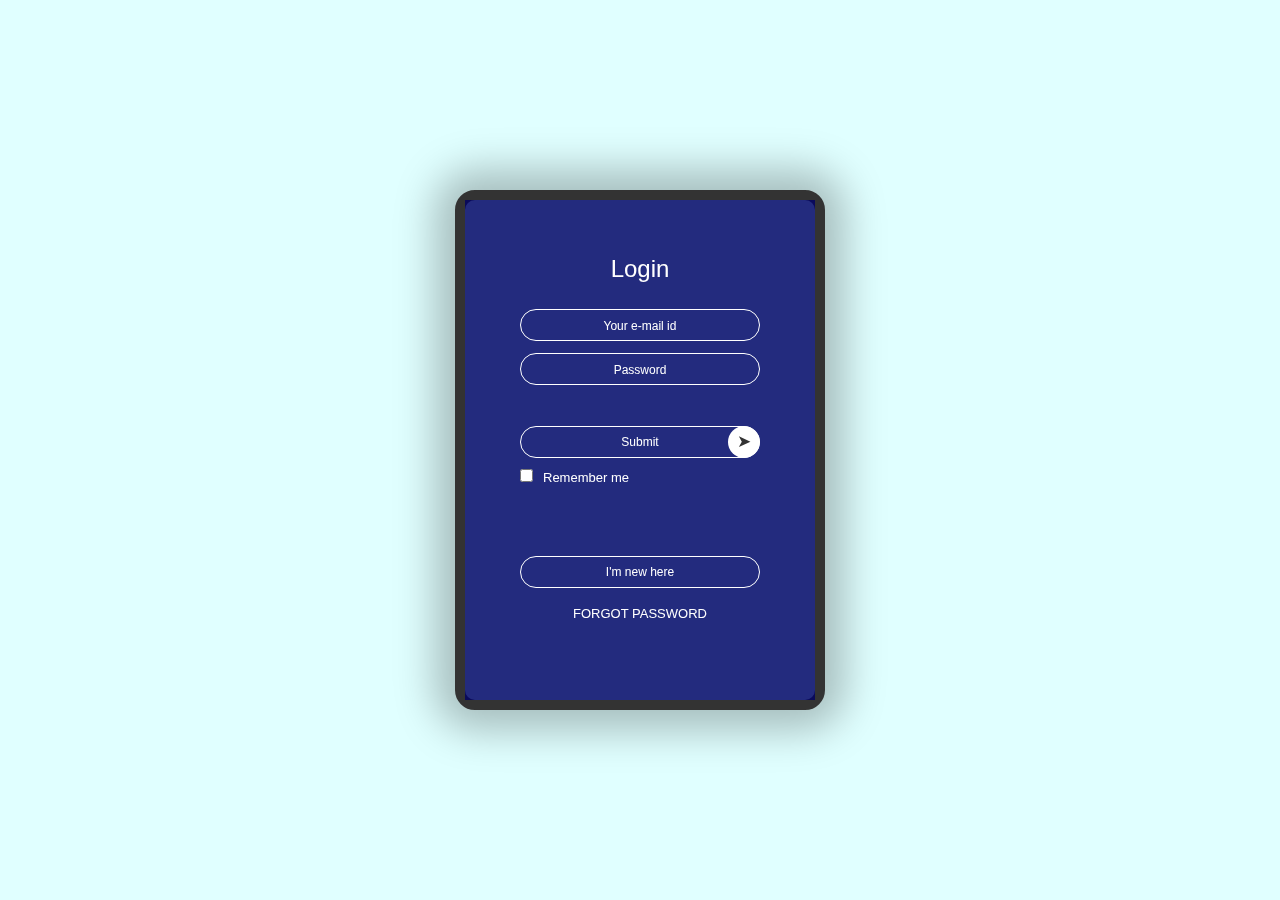
<file: register/index.html>
<!DOCTYPE html>
<html>
<head>
  <title>HTML</title>
  <link rel="stylesheet" href="style.css">
</head>

<body>
 
  
  <div class="container">

      <div class="card">
        <div class="innerbox" id="card">
          
          <div class="card-front">
            <h2> Login </h2>
           <form>
             <input type="email" class="input-box" placeholder="Your e-mail id" required><br>
             <input type="password" class="input-box" placeholder="Password" required><br>
             <button type="submit" class="submit-btn">Submit</button><br>
             <input type="checkbox"><span>Remember me</span>
           </form>
           <button type="button" class="btn" onclick="openRegister()">I'm new here</button>
           <a href="">FORGOT PASSWORD</a>
          </div>
          
          <div class="card-back">
             <h2> Register </h2>
           <form>
             <input type="text" class="input-box" placeholder="Your name" required><br>
             
             <input type="email" class="input-box" placeholder="Your e-mail id" required><br>
             <input type="password" class="input-box" placeholder="Password" required><br>
             <button type="submit" class="submit-btn">Submit</button><br>
             <input type="checkbox"><span>Remember me</span>
           </form>
           <button type="button" class="btn" onclick="openLogin()">I've an account</button>
           <a href="">FORGOT PASSWORD</a>
          </div>
          
        </div>
      </div>
  </div>
  <script>
    var card= document.getElementById("card");
    function openLogin(){
      card.style.transform = "rotateY(0deg)";
    }
    function openRegister(){
      card.style.transform = "rotateY(180deg)";
      card.style.transformStyle= "preserve-3d";
    }
  </script>
  
</body>
</html>
</file>
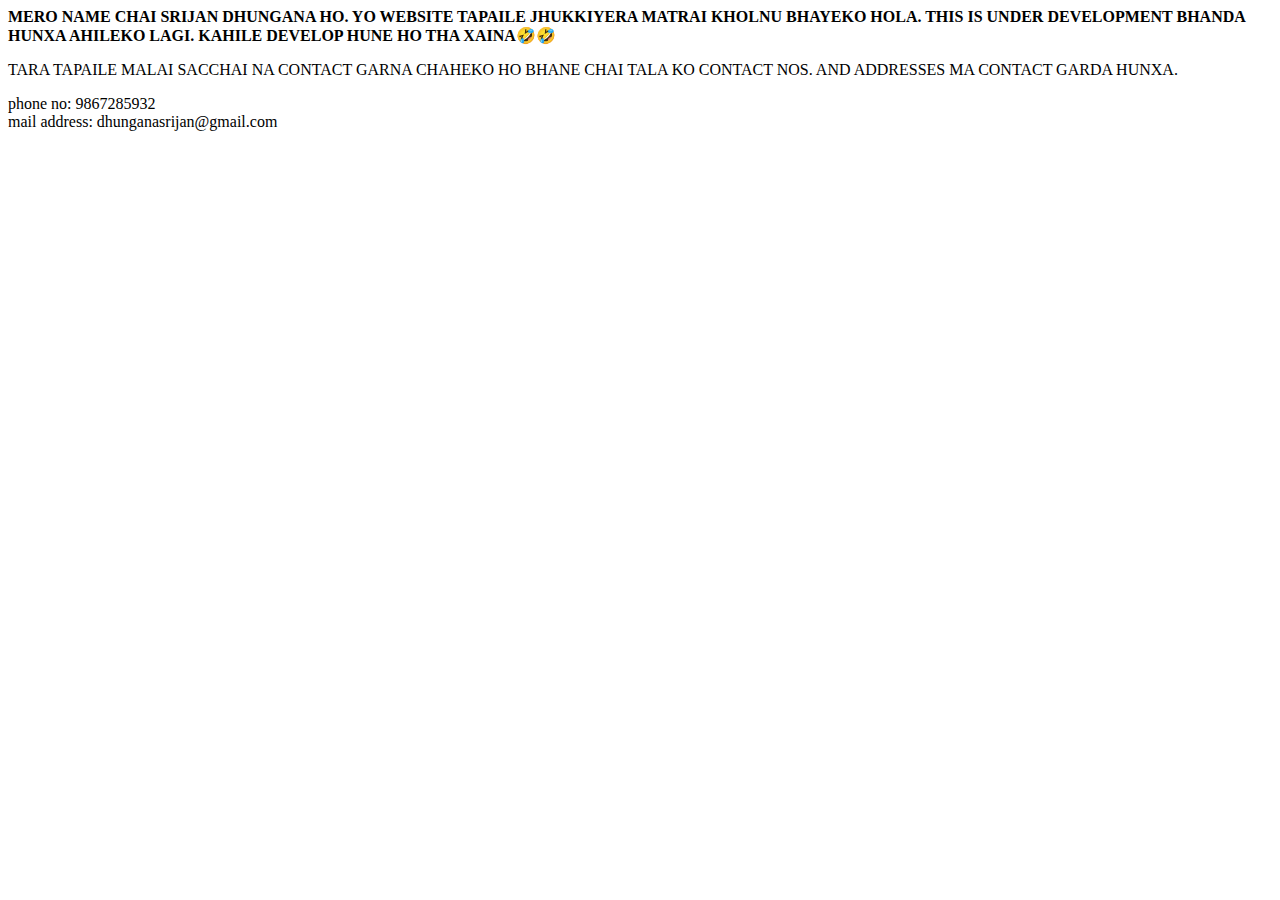
<file: sd.html>
<html>
<head>
<title>
Mere Pahilo Website
</title>
</head>
<body>
<b>
MERO NAME CHAI SRIJAN DHUNGANA HO. YO WEBSITE TAPAILE JHUKKIYERA MATRAI KHOLNU BHAYEKO HOLA. THIS IS UNDER DEVELOPMENT BHANDA HUNXA AHILEKO LAGI. KAHILE DEVELOP HUNE HO THA XAINA🤣🤣
</b>
<p>
TARA TAPAILE MALAI SACCHAI NA CONTACT GARNA CHAHEKO HO BHANE CHAI TALA KO CONTACT NOS. AND ADDRESSES MA CONTACT GARDA HUNXA.</p>
phone no: 9867285932</br>
mail address: dhunganasrijan@gmail.com </br>



</body>
</html>
</file>
<file: register/style.css>
*{
  padding:0px;
  margin: 0px;
}

.container{
  width: 100%;
  height:100vh;
  font-family: sans-serif;
  background: rgb(187,187,245);
  color: #fff;
  display: flex;
  align-items: center;
  justify-content: center;
  background-color: lightcyan;
}

.card{
  width:350px;
  height:500px;
  box-shadow: 0 0 40px 20px rgba(0,0,0,0.26);
  perspective: 1000px;
  border-radius: 20px;
  border: 10px solid #333;
  background-size: cover;
  background-color: lightblue;
}

.inner-box{
  position: relative;
  width:100%;
  height:100%;
  transform-style: preserve-3d;
  transition: transform 1s;
}

.card-front, .card-back{
  position: absolute;
  width: 100%;
  height:100%;
  background-position: center;
  background-size: cover;
  background-image: linear-gradient(rgba(0,0,100,0.8));
  padding:55px;
  box-sizing: border-box;
  backface-visibility: hidden;
}



.card-back{
  transform: rotateY(180deg);
}

.card h2{
  font-weight: normal;
  font-size: 24px;
  text-align: center;
  margin-bottom: 20px;
}

.input-box{
  width: 100%;
  background: transparent;
  border: 1px solid #fff;
  margin: 6px 0;
  height: 32px;
  border-radius: 20px;
  padding: 0 10px;
  box-sizing: border-box;
  outline: none;
  text-align: center;
  color: #fff;
}

::placeholder{
  color:#fff;
  font-size: 12px;
}

button{
  width: 100%;
  background:transparent;
  border: 1px solid #fff;
  margin: 35px 0 10px;
  height: 32px;
  font-size: 12px;
  border-radius:20px;
  padding: 0 10px;
  box-sizing: border-box;
  outline: none;
  color: #fff;
  cursor: pointer;
}

.submit-btn{
  position: relative;
}

.submit-btn::after{
  content:'\27a4';
  color:#333;
  line-height: 32px; 
  font-size: 17px;
  height: 32px;
  width: 32px;
  border-radius: 50%;
  background: #fff;
  position: absolute;
  right: -1px;
  top: -1px;
}

span{
  font-size: 13px;
  margin-left: 10px;
}

.card .btn{
  margin-top: 70px;
}

.card a{
  color:#fff;
  text-decoration: none;
  display: block;
  text-align: center;
  font-size: 13px;
  margin-top: 8px;
}
</file>
